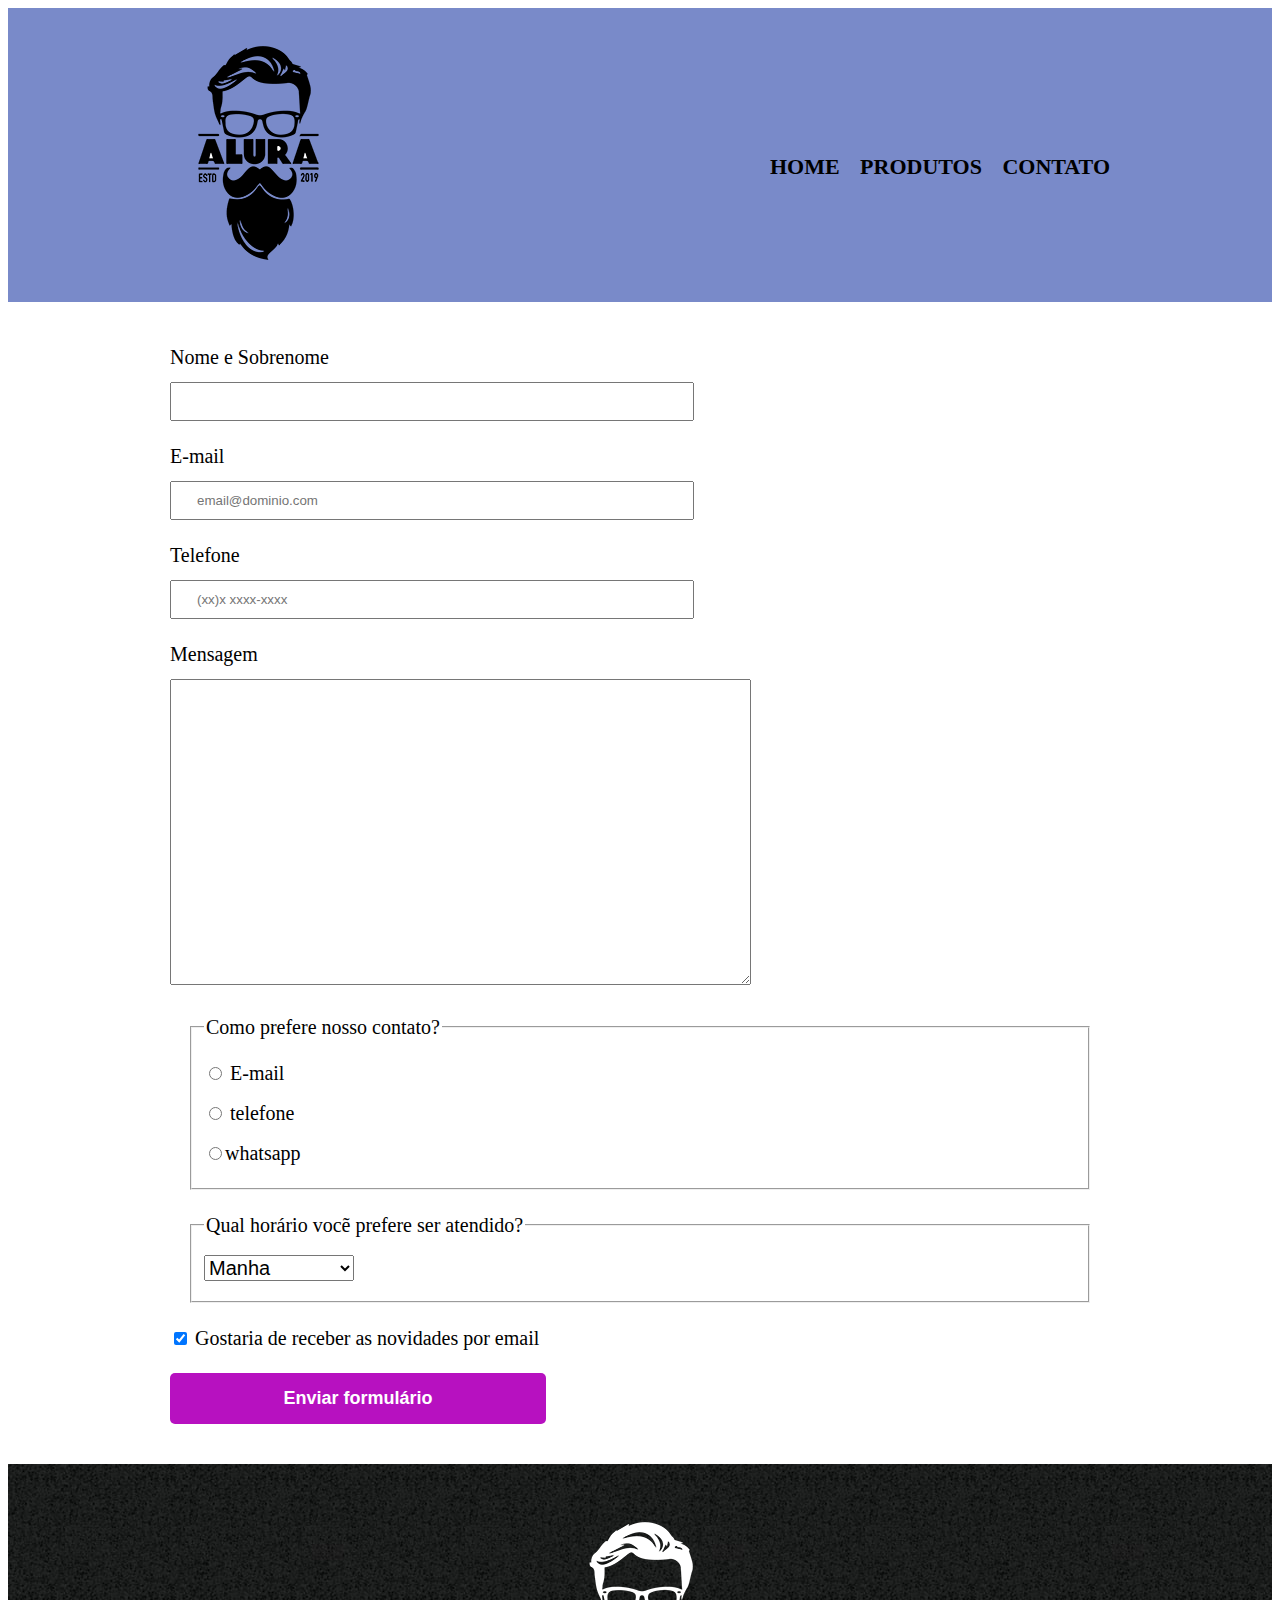
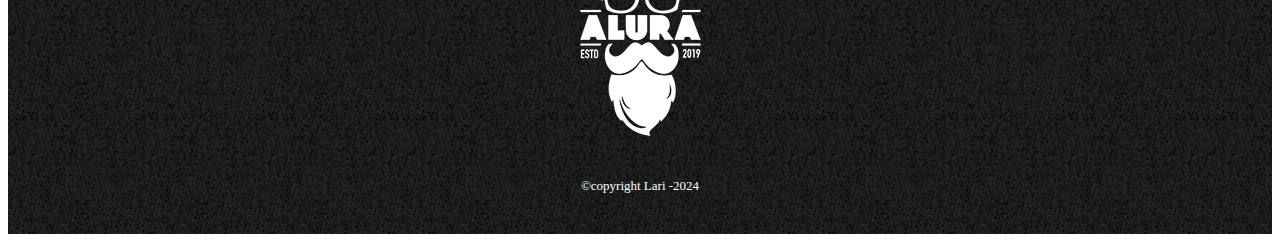
<file: contato.html>
<!DOCTYPE html>
<html lang="pt-br">

<head>
    <meta charset="UTF-8">
    <meta http-equiv="X-UA-Compatible" content="IE=edge">
    <meta name="viewport" content="width=device-width, initial-scale=1.0">
    <title>contato</title>
    <link rel="stylesheet" href="contato.css">
    <link rel="stylesheet" href="menu.css">
</head>

<body>
    <!--colar o header-->
    <header>
        <div class="caixa">
            <img src="logo.png" alt="logo">
            <nav>
                <ul>
                    <li> <a href="index.html"> home </a> </li>
                    <li> <a href="produtos.html"> produtos </a> </li>
                    <li> <a href="contato.html">contato </a> </li>
                </ul>
            </nav>
        </div>
    </header>

    <main>
        
        <form>
        <label for="nomesobrenome"> Nome e Sobrenome </label>
        <input type="text" id="nomesobrenome " class="input-padrao" required>

        <label for="email">E-mail</label>
        <input type="email" id="email" class="input-padrao" required placeholder="email@dominio.com">

        <label for="telefone"> Telefone </label>
        <input type="tel" id="telefone" class="input-padrao" required placeholder="(xx)x xxxx-xxxx">

        <label for="mensagem">Mensagem</label>
        <textarea name="" id="mensagem" cols="70" rows="20" required></textarea>

        <fieldset>
            <legend> Como prefere nosso contato? </legend>
            <label for="radio-email">
                <input type="radio" name="contato" value="email" id="radio-email"> E-mail
            </label>

            <label for="radio-telefone">
                <input type="radio" name="telefone" value="telefone" id="radio-telefone"> telefone
            </label>

            <label for="radio-whatsapp">
                <input type="radio" name="whatsapp" value="whatsapp" id="radio-whatsapp">whatsapp
            </label>

        </fieldset>

        <fieldset>
            <legend>Qual horário vocẽ prefere ser atendido? </legend>
            <select> 
                <option value=""> Manha</option>
                <option value="">Tarde</option>
                <option value="">Noite</option>
            </select>
        </fieldset>

        <Label class="checkbox">
            <input type="checkbox" checked> Gostaria de receber as novidades por email
        </Label>
        <input type="submit" value="Enviar formulário" class="enviar">
    </form>
    </main>

    <footer>
        <img src="logo-branco.png" alt="logo-branco">
        <p class="copyright">&copy;copyright Lari -2024</p>
    </footer>
</body>

</html>
</file>
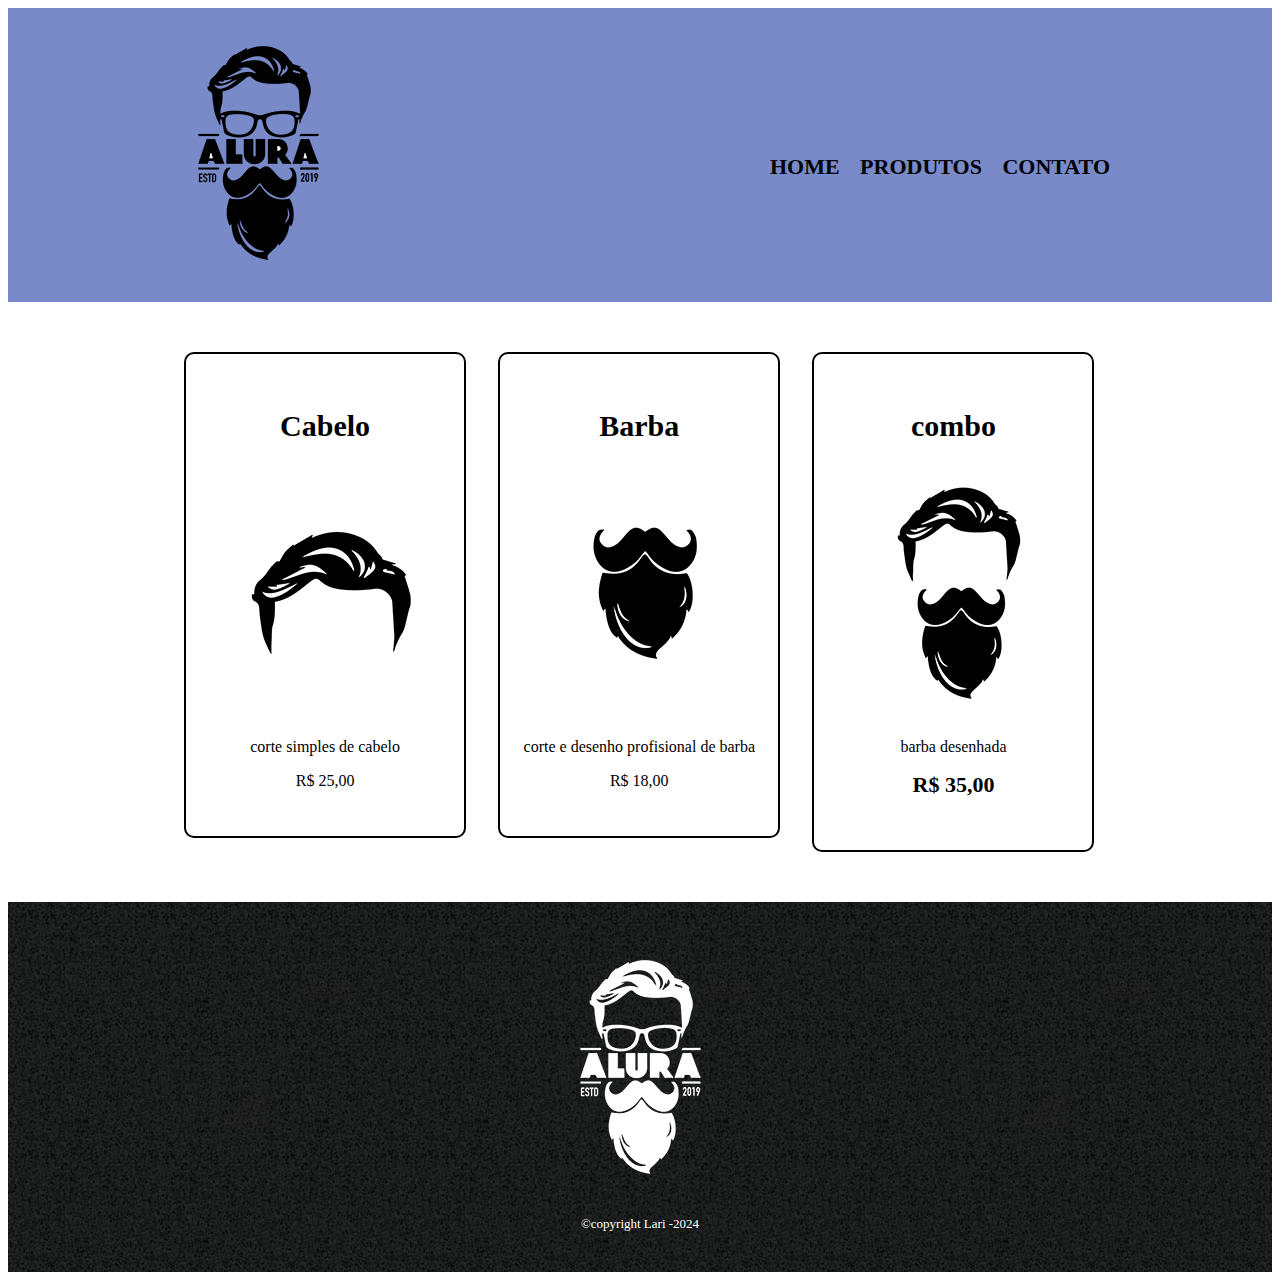
<file: produtos.html>
<!DOCTYPE html>
<html lang="pt-br">
<head>
    <meta charset="UTF-8">
    <meta name="viewport" content="width=device-width, initial-scale=1.0">
    <title>Produtos Lari</title>
    <link rel="stylesheet" href="produtos.css">
    <link rel="stylesheet" href="menu.css">
</head>
<body>
    <!-- cabeçalho / menu -->
    <header>
        <div class="caixa">
            <img src="logo.png" alt="logo">
            <nav>
                <ul>
                    <li> <a href="index.html"> home </a> </li>
                    <li> <a href="produtos.html"> produtos </a> </li>
                    <li> <a href="contato.html">contato </a> </li>
                </ul>
            </nav>
        </div>
    </header>

    <!-- principal -->
    <main>
        <ul class="produtos">
            <li>
                <h2>Cabelo</h2>
                <img src="cabelo.jpg" alt="cabelo">
                <p class="produtos-descricao">corte simples de cabelo </p>
                <p class="produtos-preco"> R$ 25,00  </p>
            </li>
        </head>
            <li>
                <h2>Barba</h2>
                <img src="barba.jpg" alt="barba">
                <p class="produtos-descricao">corte e desenho profisional de barba </p>
                <p class="produtos-preco">R$ 18,00</p>
            </li>
            <li>
            <h2>combo</h2>
            <img src="cabelo+barba.jpg" alt="cabelo e barba">
            <p class="produtos-descricao">barba desenhada</p>
            <p class="produto-preco">R$ 35,00</p>
            </li>
        </ul>
    </main>
    <footer>
        <img src="logo-branco.png" alt="logo-branco">
        <p class="copyright">&copy;copyright Lari -2024</p>
    </footer>
</body>
</html>
</file>
<file: contato.css>
main {
    width: 940px;
    margin: 0 auto;
}

form {
    margin: 40px 0;
    line-height: 1.5;
}

form label, form legend, p, select, option {
    display:block;
    font-size: 20px;
    margin: 0 0 10px;
}

fieldset{
    margin: 20px;
}

select{
    width: 150px;
}

.input-padrao {
    display: block;
    margin: 0 0 20px;
    padding: 10px 25px;
    width: 50%;
}

.checkbox {
    margin: 20px 0;
}

.enviar {
    width:40%;
    padding: 15px 0;
    background: rgb(183, 17, 192);
    color: white;
    font-weight: bold;
    font-size: 18px;
    border: none;
    border-radius: 5px;
    transition: 1s all;
    cursor: pointer;
}

.enviar:hover {
    background: rgb(95, 1, 81);
    transform: scale(1.2);
}
</file>
<file: menu.css>
header{
    background-color: rgb(121, 138, 201);
    padding: 20px;
}
.caixa{
    position: relative;
    width: 940px;
    margin: 0 auto;
}
nav{
    position: absolute;
    top: 110px;
    right: 0;
    right: 0;
}
nav li{
    display: inline;
    margin: 0 0 0 15px;
}
nav a {
    text-transform: uppercase;
    color: #000000;
    font-weight: bold;
    font-size: 22px;
    text-decoration: none;
}


nav a:hover {
    color: #C78C19;
    text-decoration: underline;
}
footer {
    text-align: center;
    background: url("bg.jpg");
    padding: 40px 0;
 }
 
 .copyright {
    color: #FFFFFF;
    font-size: 13px;
    margin: 20px 0 0;
 }
</file>
<file: produtos.css>
.produtos {
    width: 940px;
    margin: 0 auto;
    padding: 50px 0;
    }

    nav a {
        text-transform: uppercase;
        color: #000000;
        font-weight: bold;
        font-size: 22px;
        text-decoration: none;
    }
    
    
    nav a:hover {
        color: #C78C19;
        text-decoration: underline;
    }
    .produtos {
        width: 940px;
        margin: 0 auto;
        padding: 50px 0;
        }
        .produtos li {
            display: inline-block;
            text-align: center;
            width: 30%;
            vertical-align: top;
            margin: 0 1.5%;
            padding: 30px 20px;
            box-sizing: border-box;
            border: 2px solid #000000;
            border-radius: 10px;
            }
            .produtos li:hover {
                border-color: #C78C19;
             }
             .produtos li:active {
                border-color: #088C19;    
             }
             
             .produtos li:hover h2 {
                font-size: 34px;
             }
             
             .produtos h2 {
                font-size: 30px;
                font-weight: bold;
             }            
             .produto-descricao {
                                font-size: 18px;
             }
             
             .produto-preco {
                font-size: 22px;
                font-weight: bold;
                margin-top: 10px;
             }
</file>
